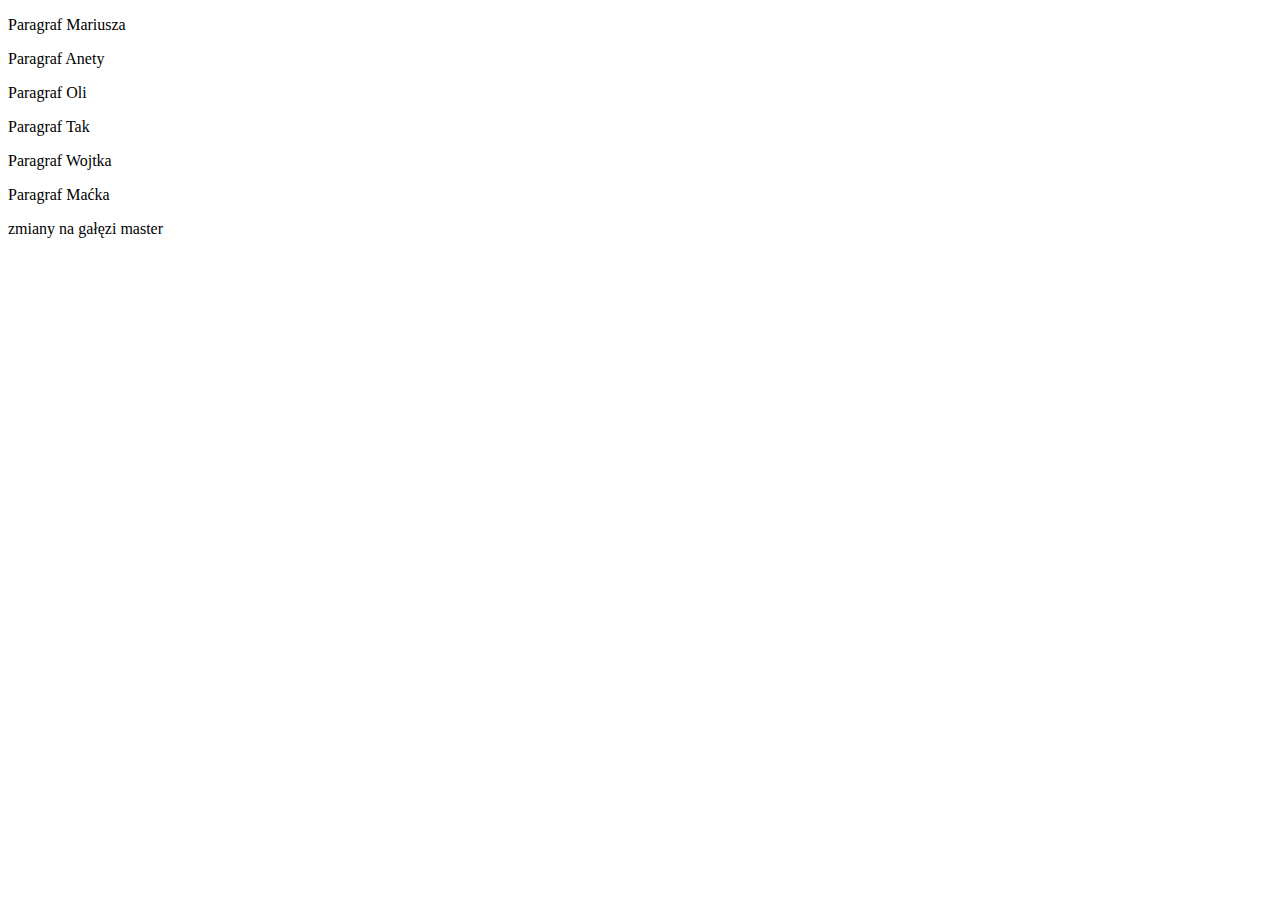
<file: index.html>
<!DOCTYPE html>
<html lang="en">
<head>
    <meta charset="UTF-8">
    <title>Document</title>
</head>
<body>
    <p>Paragraf Mariusza</p>
    <p>Paragraf Anety</p>
    <p>Paragraf Oli</p>
    <p>Paragraf Tak</p>
    <p>Paragraf Wojtka</p>
    <p>Paragraf Maćka</p>

    <p>zmiany na gałęzi master</p>
</body>
</html>
</file>
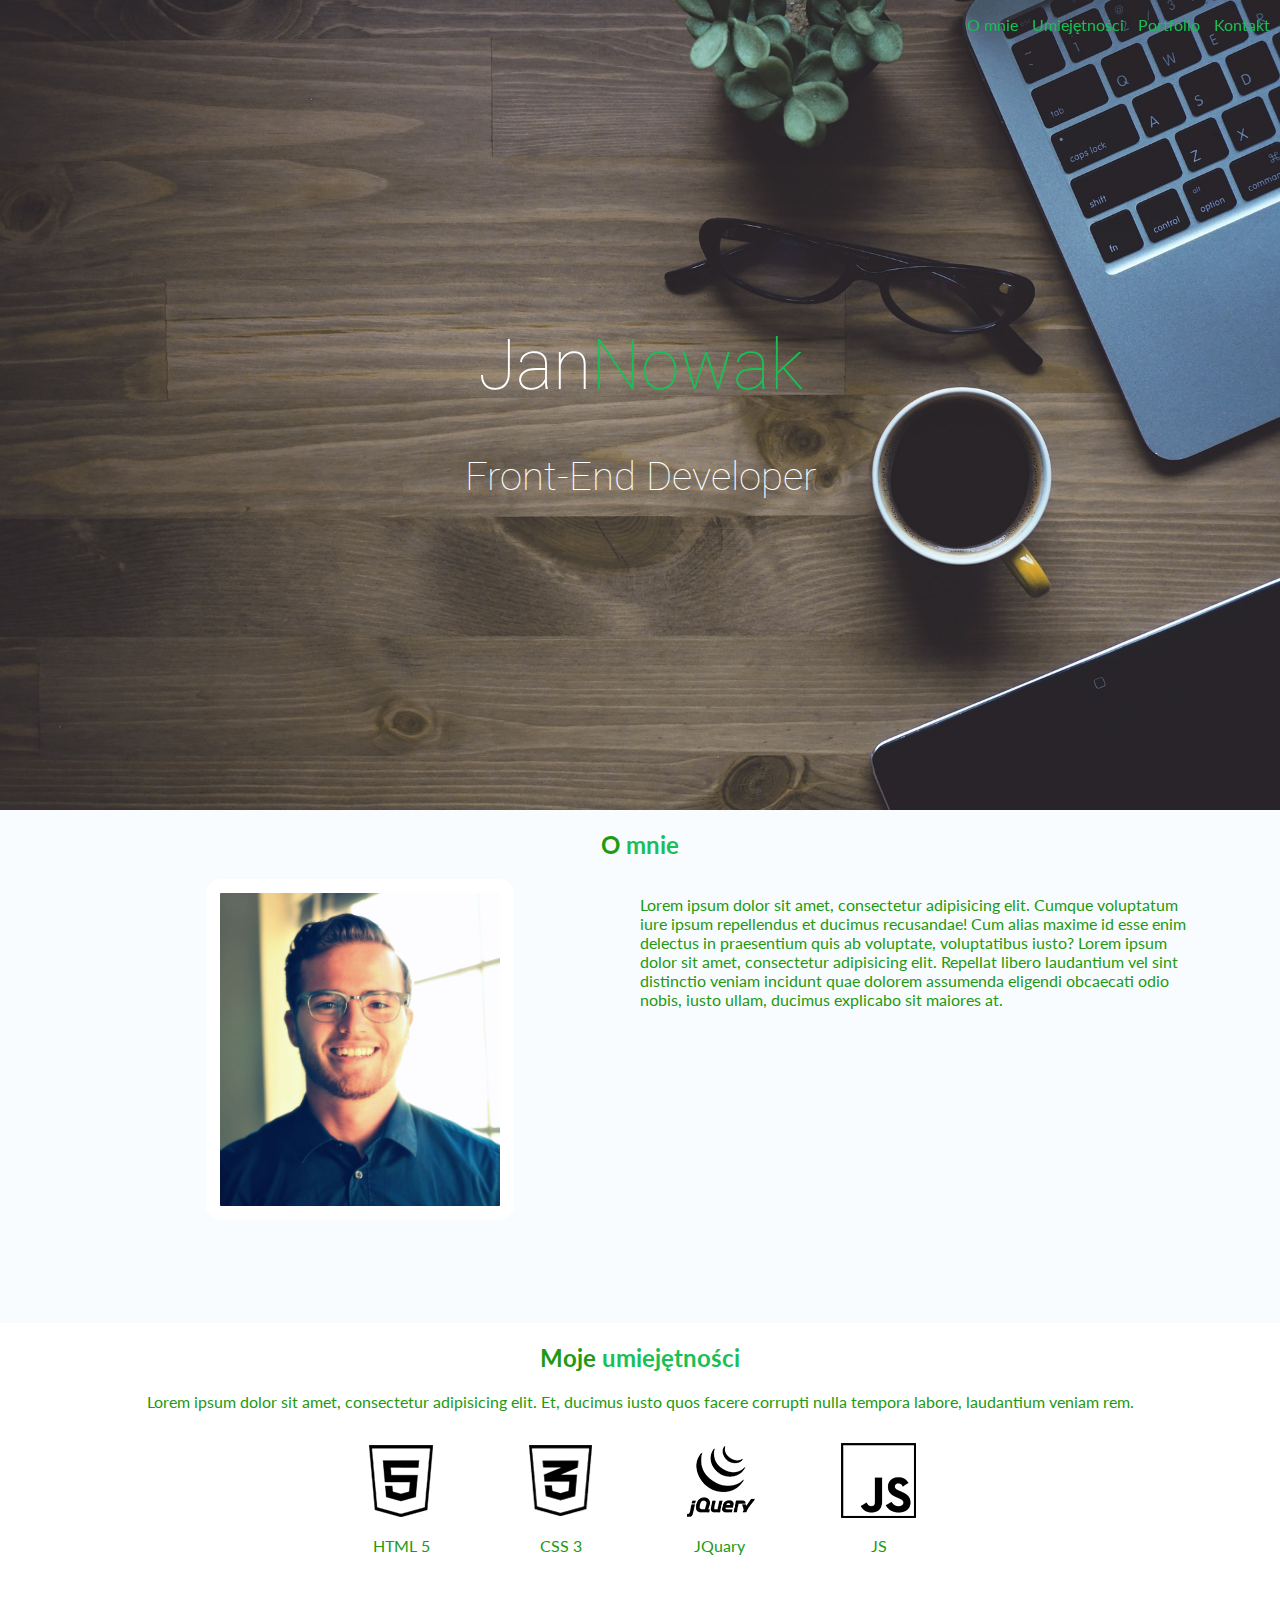
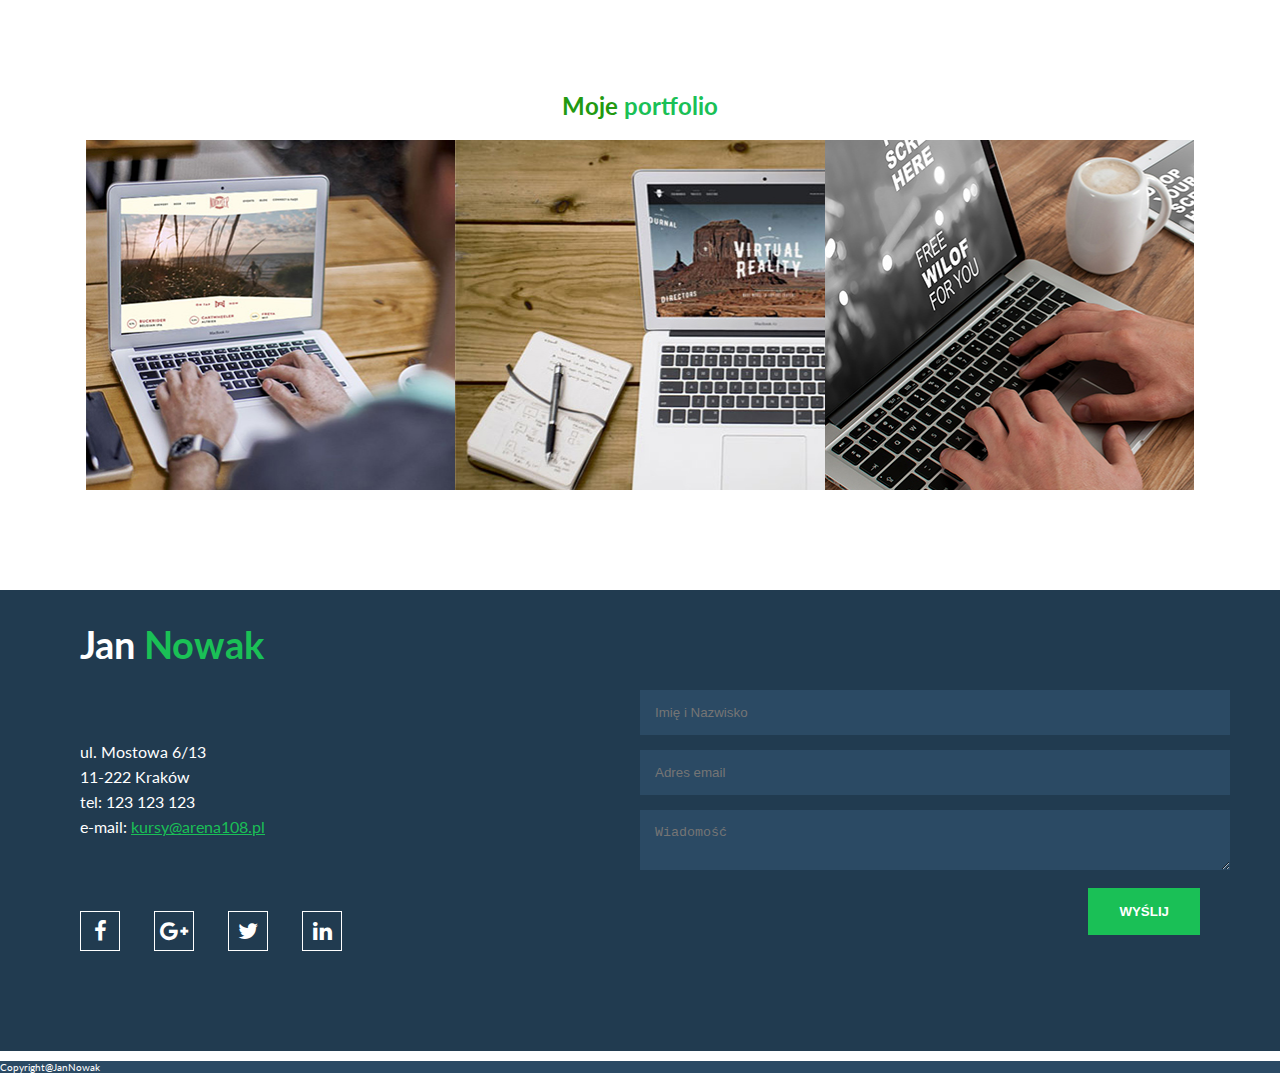
<file: portfolio/index.html>
<!DOCTYPE html>
<html lang="en">

<head>
    <meta charset="UTF-8">
    <title>Portfolio</title>

    <link href="https://fonts.googleapis.com/css?family=Lato:100,400|Roboto:100,400&amp;subset=latin-ext" rel="stylesheet">

    <link rel="stylesheet" href="css_portfolio/style.css">

    <link rel="stylesheet" href="font-awesome-4.7.0/css/font-awesome.css">
    <link rel="stylesheet" href="css_portfolio/responsive.css">
</head>

<body>
    <nav id="menu">
        <label for="drop" class="toggle">Menu</label>
        <input type="checkbox" id="drop" />
        <ul>
            <li class="menu_item"><a href="#about">O mnie</a></li>
            <li class="menu_item"><a href="#abilities">Umiejętności</a></li>
            <li class="menu_item"><a href="#portfolio">Portfolio</a></li>
            <li class="menu_item"><a href="#contact">Kontakt</a></li>
        </ul>
    </nav>
    <header id="main-header">
        <div class="header_inner">
            <h1>Jan<span>Nowak</span></h1>
            <h2>Front-End Developer</h2>
        </div>
    </header>

    <!--about-->
    <section id="about">
        <h2>O <span>mnie</span></h2>
        <figure>
            <img src="img/jan-nowak.jpg" alt="Jan Nowak">
        </figure>
        <div class="about_info">
            <p>Lorem ipsum dolor sit amet, consectetur adipisicing elit. Cumque voluptatum iure ipsum repellendus et ducimus recusandae! Cum alias maxime id esse enim delectus in praesentium quis ab voluptate, voluptatibus iusto? Lorem ipsum dolor sit amet, consectetur adipisicing elit. Repellat libero laudantium vel sint distinctio veniam incidunt quae dolorem assumenda eligendi obcaecati odio nobis, iusto ullam, ducimus explicabo sit maiores at.</p>
        </div>
    </section>

    <!--skills-->

    <section id="skills">
        <h2>Moje <span>umiejętności</span></h2>
        <p>Lorem ipsum dolor sit amet, consectetur adipisicing elit. Et, ducimus iusto quos facere corrupti nulla tempora labore, laudantium veniam rem.</p>
        <div id="skills_icons">
            <figure class="skills-icons-item">
                <img src="icons/html5.png" alt="Ikona HTML">
                <figcaption>HTML 5</figcaption>
            </figure>
            <figure class="skills-icons-item">
                <img src="icons/css3.png" alt="Ikona CSS 3">
                <figcaption>CSS 3</figcaption>
            </figure>
            <figure class="skills-icons-item">
                <img src="icons/jquery.png" alt="Ikona JQuery">
                <figcaption>JQuary</figcaption>
            </figure>
            <figure class="skills-icons-item">
                <img src="icons/js.png" alt="JS">
                <figcaption>JS</figcaption>
            </figure>
        </div>
    </section>

    <!--portfolio-->

    <section id="portfolio">
        <h2>Moje <span>portfolio</span></h2>
        <div class="portfolio-items">
            <div class="portfolio-item" id="portfolio-item-1">
                <div class="item-mask">
                    <div class="item-content">
                        <div class="item-content-inner">
                            <h3>Lorem2</h3>
                            <p class="project-description">Lorem ipsum dolor sit amet, consectetur adipisicing elit. Amet aperiam, accusantium odio ratione, animi deleniti!</p>
                            <h4>Wykorzystane technologie:</h4>
                            <p class="project-technologies">HTML5,CSS3, RWD, JS</p>
                            <i class="fa fa-link fa-2x" aria-hidden="true"></i>
                        </div>
                    </div>
                </div>
            </div>
            <div class="portfolio-item" id="portfolio-item-2">
                <div class="item-mask">
                    <div class="item-content">
                        <div class="item-content-inner">
                            <h3>Lorem2</h3>
                            <p class="project-description">Lorem ipsum dolor sit amet, consectetur adipisicing elit. Amet aperiam, accusantium odio ratione, animi deleniti!</p>
                            <h4>Wykorzystane technologie:</h4>
                            <p class="project-technologies">HTML5,CSS3, RWD, JS</p>
                            <i class="fa fa-link fa-2x" aria-hidden="true"></i>
                        </div>
                    </div>
                </div>
            </div>
            <div class="portfolio-item" id="portfolio-item-3">
                <div class="item-mask">
                    <div class="item-content">
                        <div class="item-content-inner">
                            <h3>Lorem2</h3>
                            <p class="project-description">Lorem ipsum dolor sit amet, consectetur adipisicing elit. Amet aperiam, accusantium odio ratione, animi deleniti!</p>
                            <h4>Wykorzystane technologie:</h4>
                            <p class="project-technologies">HTML5,CSS3, RWD, JS</p>
                            <i class="fa fa-link fa-2x" aria-hidden="true"></i>
                        </div>
                    </div>
                </div>

            </div>
        </div>
    </section>

    <!--contact-->

    <section id="contact">
        <div class="contact-data">
            <h2>Jan <span>Nowak</span></h2>
            <address>
            ul. Mostowa 6/13<br>
            11-222 Kraków<br>
            tel: 123 123 123<br>
            e-mail: <a href="mailto:kursy@arena108.pl">
                kursy@arena108.pl
            </a>
        </address>
            <div class="contact-social-icons">
                <a href="#"><i class="fa fa-facebook"></i></a>
                <a href="#"><i class="fa fa-google-plus"></i></a>
                <a href="#"><i class="fa fa-twitter"></i></a>
                <a href="#"><i class="fa fa-linkedin"></i></a>
            </div>
        </div>
        <div class="contact-form">
            <form action="">
                <input type="text" name="name" placeholder="Imię i Nazwisko">
                <input type="email" name="email" placeholder="Adres email">
                <textarea name="message" placeholder="Wiadomość"></textarea>
                <input type="submit" value="Wyślij">
            </form>
        </div>
    </section>
    <footer id="copyright">
        <p>Copyright@JanNowak</p>
    </footer>
</body>

</html>
</file>
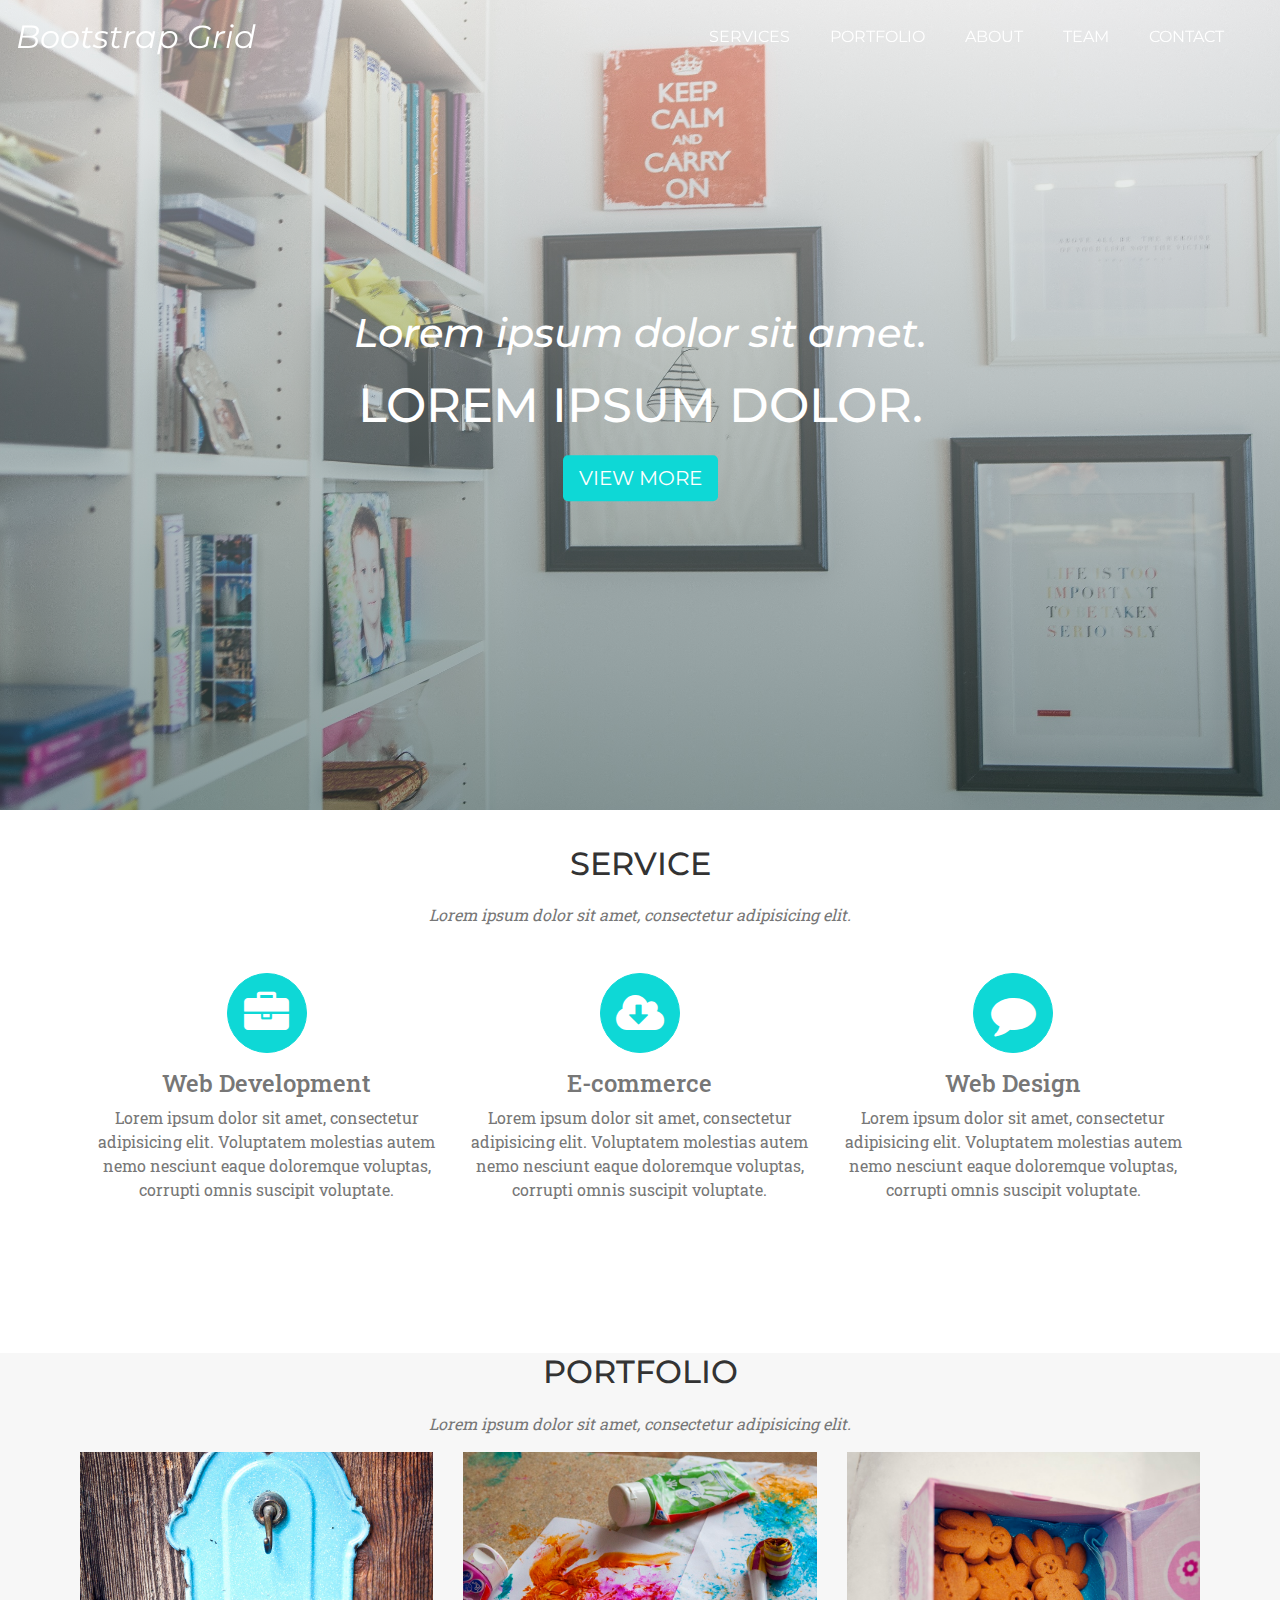
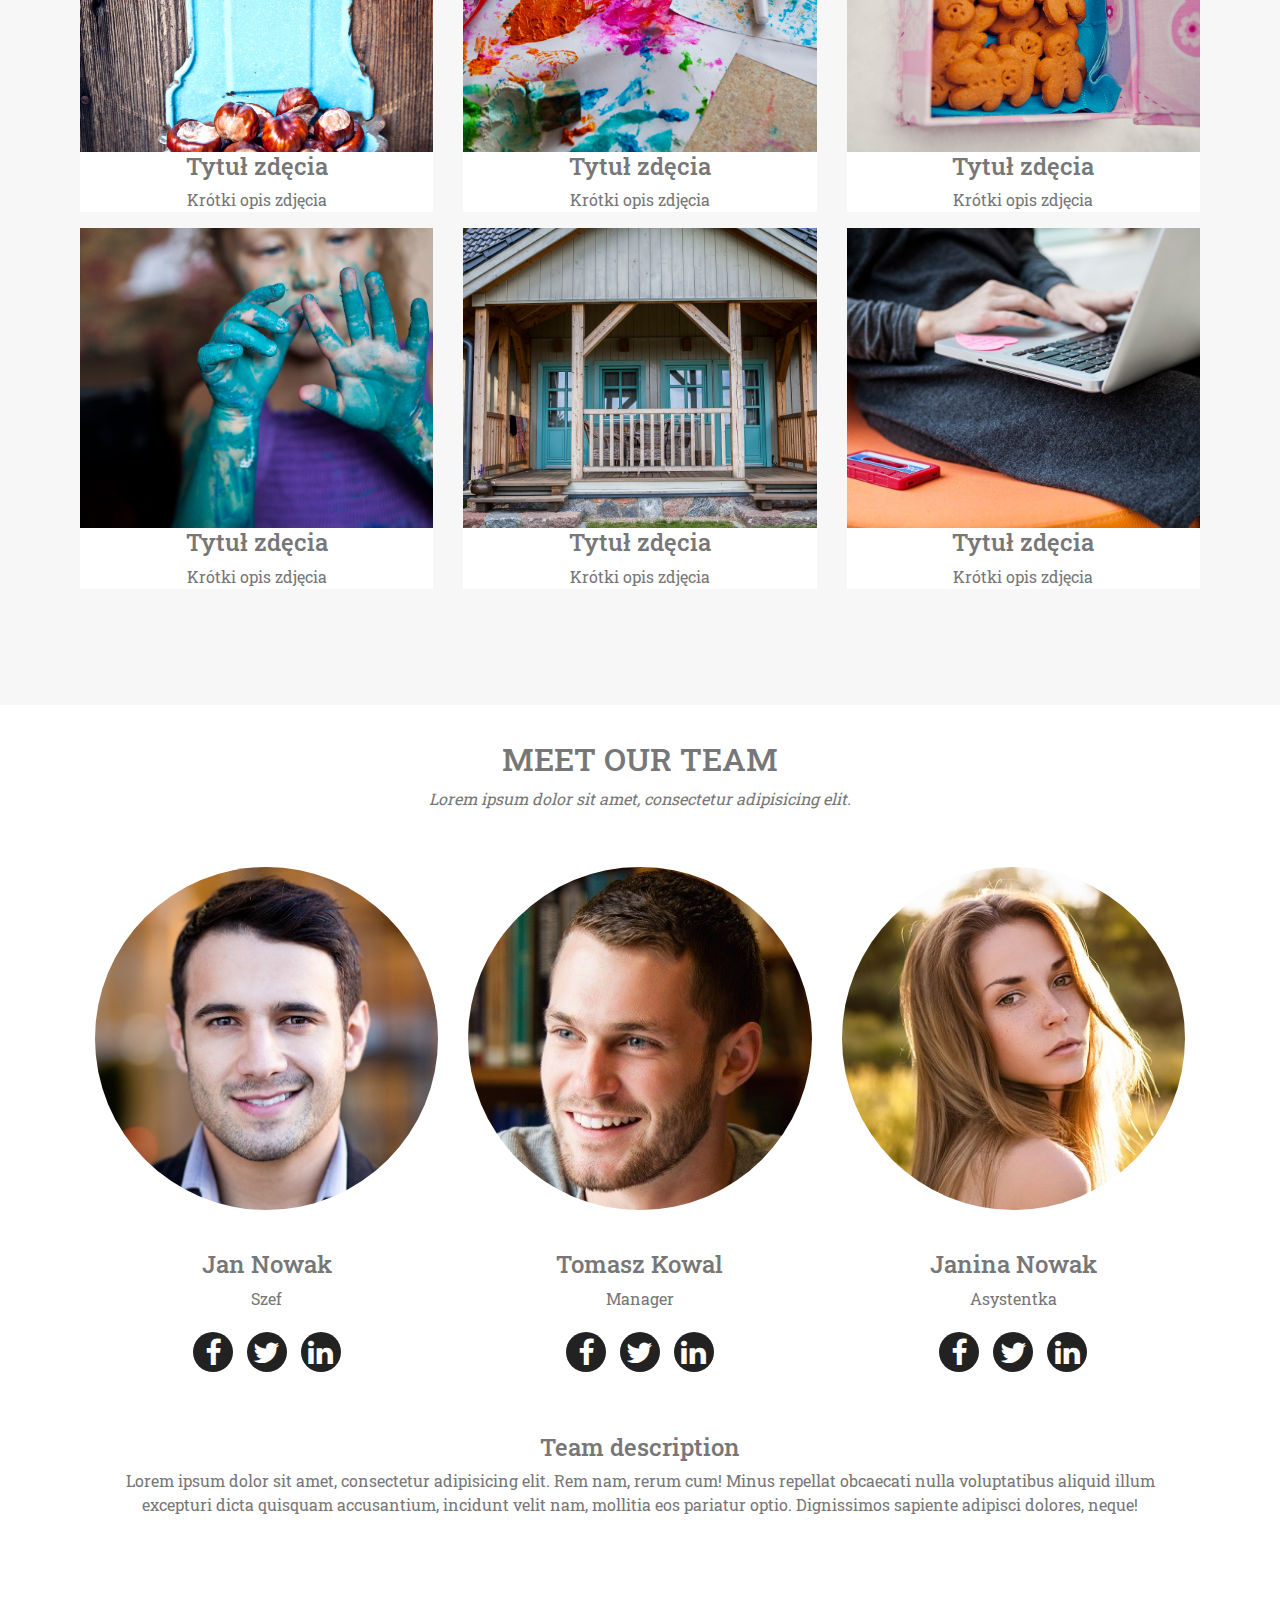
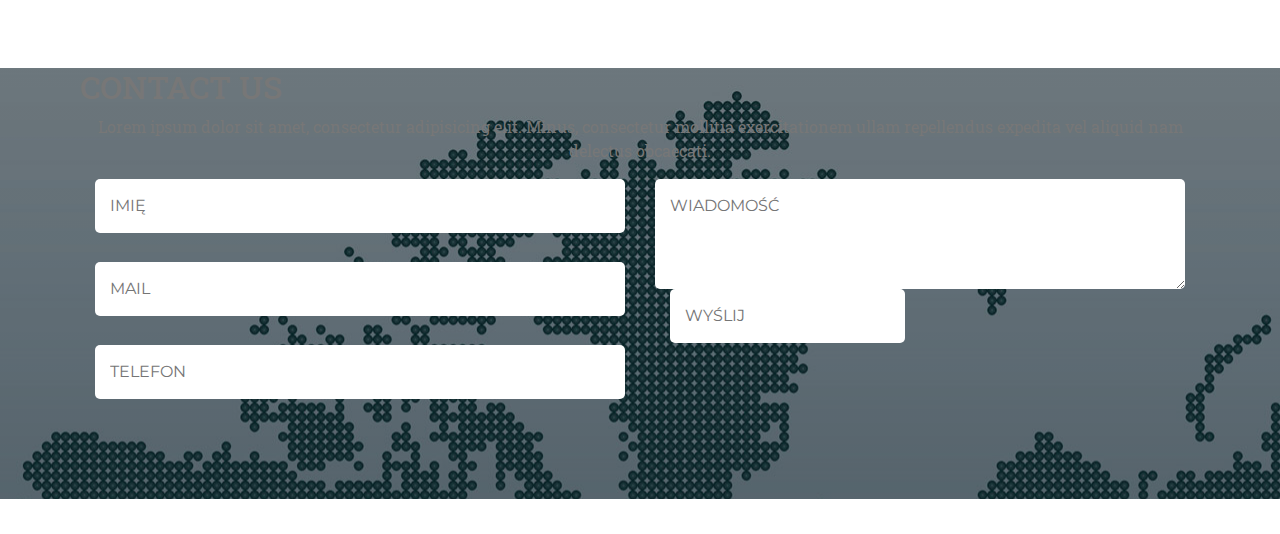
<file: bootstrap/warsztat/index.html>
<!DOCTYPE html>
<html lang="en">

<head>
    <meta charset="UTF-8">
    <meta name="viewport" content="width=device-width, user-scalable=no, initial-scale=1.0, maximum-scale=1.0, minimum-scale=1.0">

    <!-- Fonty -->
    <link href="https://fonts.googleapis.com/css?family=Lato|Montserrat|Roboto+Slab" rel="stylesheet">

    <!-- Bootstrap -->
    <link rel="stylesheet" href="https://maxcdn.bootstrapcdn.com/bootstrap/4.0.0-beta.2/css/bootstrap.min.css">

    <!-- Custom CSS -->
    <link rel='stylesheet' href="css/warsztat.css">

    <!-- Font-awesome -->
    <link rel="stylesheet" href="font-awesome-4.7.0/css/font-awesome.css">

    <title>Warsztat Bootstrap</title>
</head>

<body>
    <!-- NAV -->
    
    <nav id="main-menu" class="navbar navbar-expand-lg navbar-light fixed-top">
        <a href="#" class="navbar-brand"><i>Bootstrap Grid</i></a>
        <button class="navbar-toggler" type="button" data-toggle="collapse" data-target="#navbarSupportedContent" aria-controls="navbarSupportedContent" aria-expanded="false" aria-label="Toggle navigation">
        <span class="navbar-toggler-icon"></span>
        </button>
        <div id="navbarSupportedContent" class="collapse navbar-collapse">
            <ul class="navbar-nav mr-auto justify-content-end w-100">
                <li class="menu-item"><a href="">SERVICES</a></li>
                <li class="menu-item"><a href="">PORTFOLIO</a></li>
                <li class="menu-item"><a href="">ABOUT</a></li>
                <li class="menu-item"><a href="">TEAM</a></li>
                <li class="menu-item"><a href="">CONTACT</a></li>
            </ul>
        </div>
    </nav>
    <!-- NAV END -->

    <!-- HEADER -->
    <header id="main-header">
        <div class="header-inner">
            <h1><i>Lorem ipsum dolor sit amet.</i></h1>
            <h2 class="text-uppercase">Lorem ipsum dolor.</h2>
            <button type="button" class="btn btn-primary btn-lg"><a href=""></a>VIEW MORE</button>
        </div>
    </header>
    <!-- HEADER END-->

    <!-- Service -->
    <section id="service">
        <div class="container-fluid">
            <div class="row"></div>
            <div class="col-12">
                <h2 class="text-uppercase text-center">service</h2>
                <p class="text-center"><i>Lorem ipsum dolor sit amet, consectetur adipisicing elit.</i></p>
            </div>
            <div class="row text-center">
                <div class="col-md-4">
                    <figure class="rounded-circle"><i class="fa fa-briefcase fa-2x" aria-hidden="true"></i></figure>
                    <h4>Web Development</h4>
                    <p class="text-center">Lorem ipsum dolor sit amet, consectetur adipisicing elit. Voluptatem molestias autem nemo nesciunt eaque doloremque voluptas, corrupti omnis suscipit voluptate.</p>
                </div>
                <div class="col-md-4">
                    <figure class="rounded-circle"><i class="fa fa-cloud-download fa-2x" aria-hidden="true"></i></figure>
                    <h4>E-commerce</h4>
                    <p class="text-center">Lorem ipsum dolor sit amet, consectetur adipisicing elit. Voluptatem molestias autem nemo nesciunt eaque doloremque voluptas, corrupti omnis suscipit voluptate.</p>
                </div>
                <div class="col-md-4">
                    <figure class="rounded-circle"><i class="fa fa-comment fa-2x" aria-hidden="true"></i></figure>
                    <h4>Web Design</h4>
                    <p class="text-center">Lorem ipsum dolor sit amet, consectetur adipisicing elit. Voluptatem molestias autem nemo nesciunt eaque doloremque voluptas, corrupti omnis suscipit voluptate.</p>
                </div>
            </div>
        </div>
    </section>

    <!-- Portfolio -->
    <section id="portfolio">
        <div class="container-fluid">
            <div class="row"></div>
            <h2 class="text-uppercase text-center">portfolio</h2>
            <p class="text-center"><i>Lorem ipsum dolor sit amet, consectetur adipisicing elit.</i></p>
        </div>
        <div class="row text-center">
            <div class="col-sm-6 col-lg-4">
                <figure class="portfolio-item">
                    <div class="portfolio-image">
                        <div class="portfolio-image-background" id="portfolio-image-background-1">
                            <div class="portfolio-image-mask">
                                <i class="fa fa-plus"></i>
                            </div>
                        </div>
                    </div>
                    <figcaption>
                        <h4>Tytuł zdęcia</h4>
                        <p>Krótki opis zdjęcia</p>
                    </figcaption>
                </figure>
            </div>
            <div class="col-sm-6 col-lg-4">
                <figure class="portfolio-item">
                    <div class="portfolio-image">
                        <div class="portfolio-image-background" id="portfolio-image-background-2">
                            <div class="portfolio-image-mask">
                                <i class="fa fa-plus"></i>
                            </div>
                        </div>
                    </div>
                    <figcaption>
                        <h4>Tytuł zdęcia</h4>
                        <p>Krótki opis zdjęcia</p>
                    </figcaption>
                </figure>
            </div>
            <div class="col-sm-6 col-lg-4">
                <figure class="portfolio-item">
                    <div class="portfolio-image">
                        <div class="portfolio-image-background" id="portfolio-image-background-3">
                            <div class="portfolio-image-mask">
                                <i class="fa fa-plus"></i>
                            </div>
                        </div>
                    </div>
                    <figcaption>
                        <h4>Tytuł zdęcia</h4>
                        <p>Krótki opis zdjęcia</p>
                    </figcaption>
                </figure>
            </div>
            <div class="col-sm-6 col-lg-4">
                <figure class="portfolio-item">
                    <div class="portfolio-image">
                        <div class="portfolio-image-background" id="portfolio-image-background-4">
                            <div class="portfolio-image-mask">
                                <i class="fa fa-plus"></i>
                            </div>
                        </div>
                    </div>
                    <figcaption>
                        <h4>Tytuł zdęcia</h4>
                        <p>Krótki opis zdjęcia</p>
                    </figcaption>
                </figure>
            </div>
            <div class="col-sm-6 col-lg-4">
                <figure class="portfolio-item">
                    <div class="portfolio-image">
                        <div class="portfolio-image-background" id="portfolio-image-background-5">
                            <div class="portfolio-image-mask">
                                <i class="fa fa-plus"></i>
                            </div>
                        </div>
                    </div>
                    <figcaption>
                        <h4>Tytuł zdęcia</h4>
                        <p>Krótki opis zdjęcia</p>
                    </figcaption>
                </figure>
            </div>
            <div class="col-sm-6 col-lg-4">
                <figure class="portfolio-item">
                    <div class="portfolio-image">
                        <div class="portfolio-image-background" id="portfolio-image-background-6">
                            <div class="portfolio-image-mask">
                                <i class="fa fa-plus"></i>
                            </div>
                        </div>
                    </div>
                    <figcaption>
                        <h4>Tytuł zdęcia</h4>
                        <p>Krótki opis zdjęcia</p>
                    </figcaption>
                </figure>
            </div>
        </div>
    </section>
    <!-- Portfolio end -->

    <!-- TEAM -->
    <section id="team">
        <div class="container-fluid">
            <div class="row"></div>
            <h2 class="text-uppercase text-center">Meet our team</h2>
            <p class="text-center"><i>Lorem ipsum dolor sit amet, consectetur adipisicing elit.</i></p>
            <div class="row">
                <div class="col-4">
                    <figure class="img-circle text-center">
                        <img src="img/team/man-1.jpg" alt="Jan Nowak">
                        <h4>Jan Nowak</h4>
                        <p>Szef</p>
                        <div class="team-social-icons">
                            <a href="" class="social-links"><i class="fa fa-facebook" aria-hidden="true"></i></a>
                            <a href="" class="social-links"><i class="fa fa-twitter" aria-hidden="true"></i></a>
                            <a href="" class="social-links"><i class="fa fa-linkedin" aria-hidden="true"></i></a>
                        </div>
                    </figure>
                </div>
                <div class="col-4">
                    <figure class="img-circle text-center">
                        <img src="img/team/man-2.jpg" alt="Tomasz Kowal">
                        <h4>Tomasz Kowal</h4>
                        <p>Manager</p>
                        <div class="team-social-icons">
                            <a href="" class="social-links"><i class="fa fa-facebook" aria-hidden="true"></i></a>
                            <a href="" class="social-links"><i class="fa fa-twitter" aria-hidden="true"></i></a>
                            <a href="" class="social-links"><i class="fa fa-linkedin" aria-hidden="true"></i></a>
                        </div>
                    </figure>
                </div>
                <div class="col-4">
                    <figure class="img-circle text-center">
                        <img src="img/team/woman-1.jpg" alt="Janina Nowak">
                        <h4>Janina Nowak</h4>
                        <p>Asystentka</p>
                        <div class="team-social-icons">
                            <a href="" class="social-links"><i class="fa fa-facebook" aria-hidden="true"></i></a>
                            <a href="" class="social-links"><i class="fa fa-twitter" aria-hidden="true"></i></a>
                            <a href="" class="social-links"><i class="fa fa-linkedin" aria-hidden="true"></i></a>
                        </div>
                    </figure>
                </div>
            </div>
            <div class="row"></div>
            <h4 class="team-description text-center">Team description</h4>
            <p class="text-center">Lorem ipsum dolor sit amet, consectetur adipisicing elit. Rem nam, rerum cum! Minus repellat obcaecati nulla voluptatibus aliquid illum excepturi dicta quisquam accusantium, incidunt velit nam, mollitia eos pariatur optio. Dignissimos sapiente adipisci dolores, neque!</p>
        </div>
    </section>
    <!-- Team end -->
    
    <!-- Contact -->
    <section id="contact">
        <div class="container text-center">
            <div class="row">
                <h2 class="text-uppercase">Contact us</h2>
                <p>Lorem ipsum dolor sit amet, consectetur adipisicing elit. Minus, consectetur mollitia exercitationem ullam repellendus expedita vel aliquid nam delectus obcaecati.</p>
            </div>
            <form class="row contact-form" action="">
               <div class="col-md-6 contact-form-column">
                   <input type="text" placeholder="Imię">
                   <input type="email" placeholder="Mail">
                   <input type="tel" placeholder="Telefon">
               </div>
                <div class="col-md-6 contact-form-column">
                    <textarea placeholder="Wiadomość"></textarea>
                    <div class="col-md-6 contact-form-column">
                   <input type="submite" placeholder="Wyślij">
                    </div>
                </div>
            </form>
        </div>
    </section>
    <!-- Contact end -->

    <!-- jQuery -->
    <script src="https://code.jquery.com/jquery-3.2.1.slim.min.js"></script>

    <!-- Popper.js -->
    <script src="https://cdnjs.cloudflare.com/ajax/libs/popper.js/1.12.6/umd/popper.min.js"></script>

    <!-- Bootstrap JS -->
    <script src="https://maxcdn.bootstrapcdn.com/bootstrap/4.0.0-beta.2/js/bootstrap.min.js"></script>
    <script src="js/warsztat.js"></script>
</body>

</html>
</file>
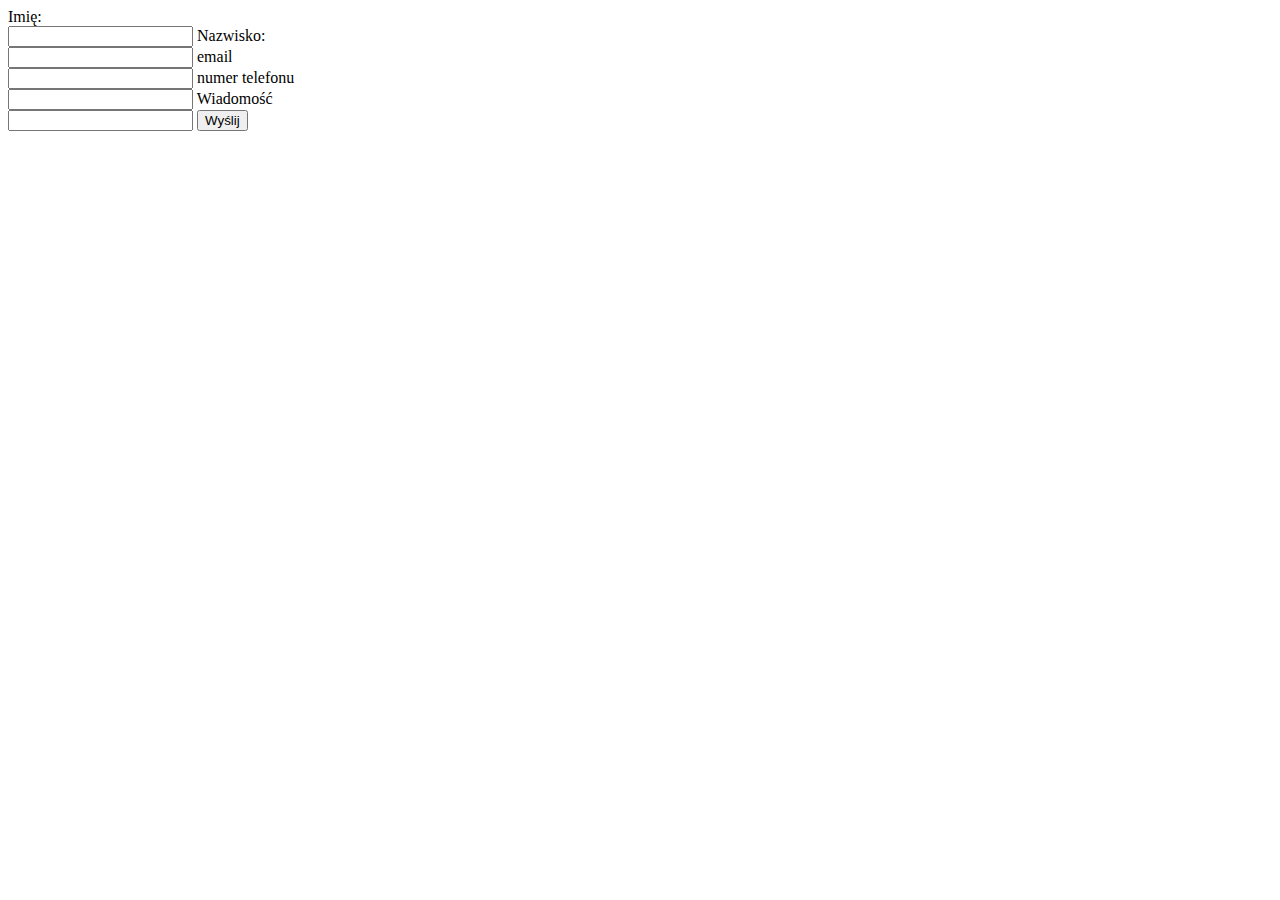
<file: zadania-domowe/formularz-html/index.html>
<!DOCTYPE html>
<html lang="en">
<head>
    <meta charset="UTF-8">
    <title>Document</title>
</head>
<body>
 <form action="https://formspree.io/anetapierowicz@gmail.com"
      method="POST">
    <label for="imie">Imię:</label><br />
    <input type="text" name="imie" id="imie">
    <label for="nazwisko">Nazwisko:</label><br />
    <input type="text" name="nazwisko" id="nazwisko">
    <label for="email">email</label><br />
    <input type="text" name="email" id="email">
    <label for="numertelefonu">numer telefonu</label><br />
    <input type="number" name="numertelefou" id="numertelefonu">
    <label for="wiadomosc">Wiadomość</label><br />
    <input type="textarea" name="wiadomosc" id="wiadomosc">
    <input type="submit" value="Wyślij">
</form>   
</body>
</html>
</file>
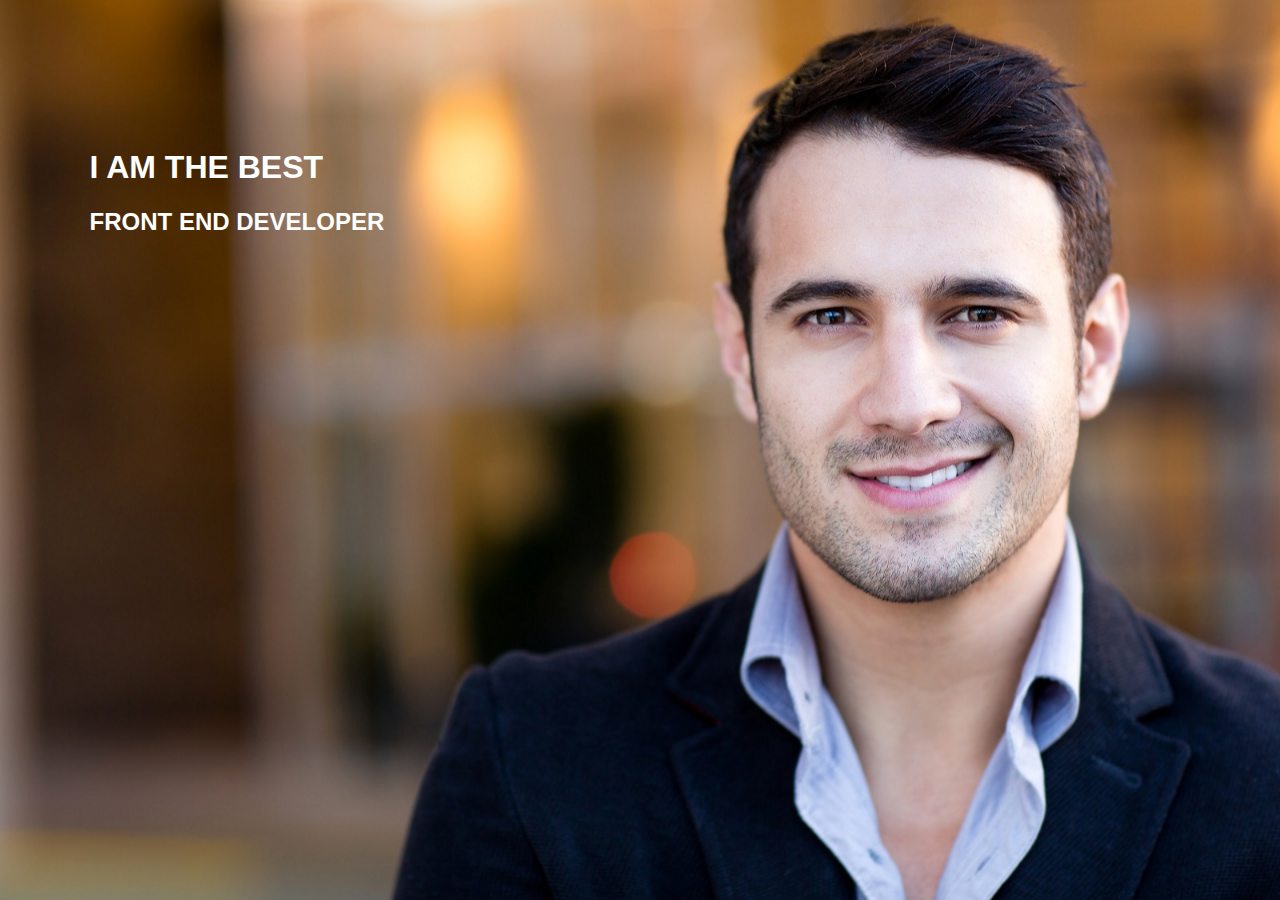
<file: zadania-domowe/zadanie-2-rwd/index.html>
<!DOCTYPE html>
<html lang="en">

<head>
    <meta charset="UTF-8">
    <title>2-rwd</title>

    <meta name="viewport" content="width=devicewidth, user-scalable=no, initial-scale=1.0, maximum-scale=1.0, minimum-scale=1.0">
    <link rel="stylesheet" href="css/style.css">
    <link rel="stylesheet" href="css/responsive.css">
</head>

<body>
    <header id="main-header">
        <div class="header-inner">
            <h1>I AM THE BEST</h1>
            <h2>FRONT END DEVELOPER</h2>
        </div>
    </header>
</body>

</html>
</file>
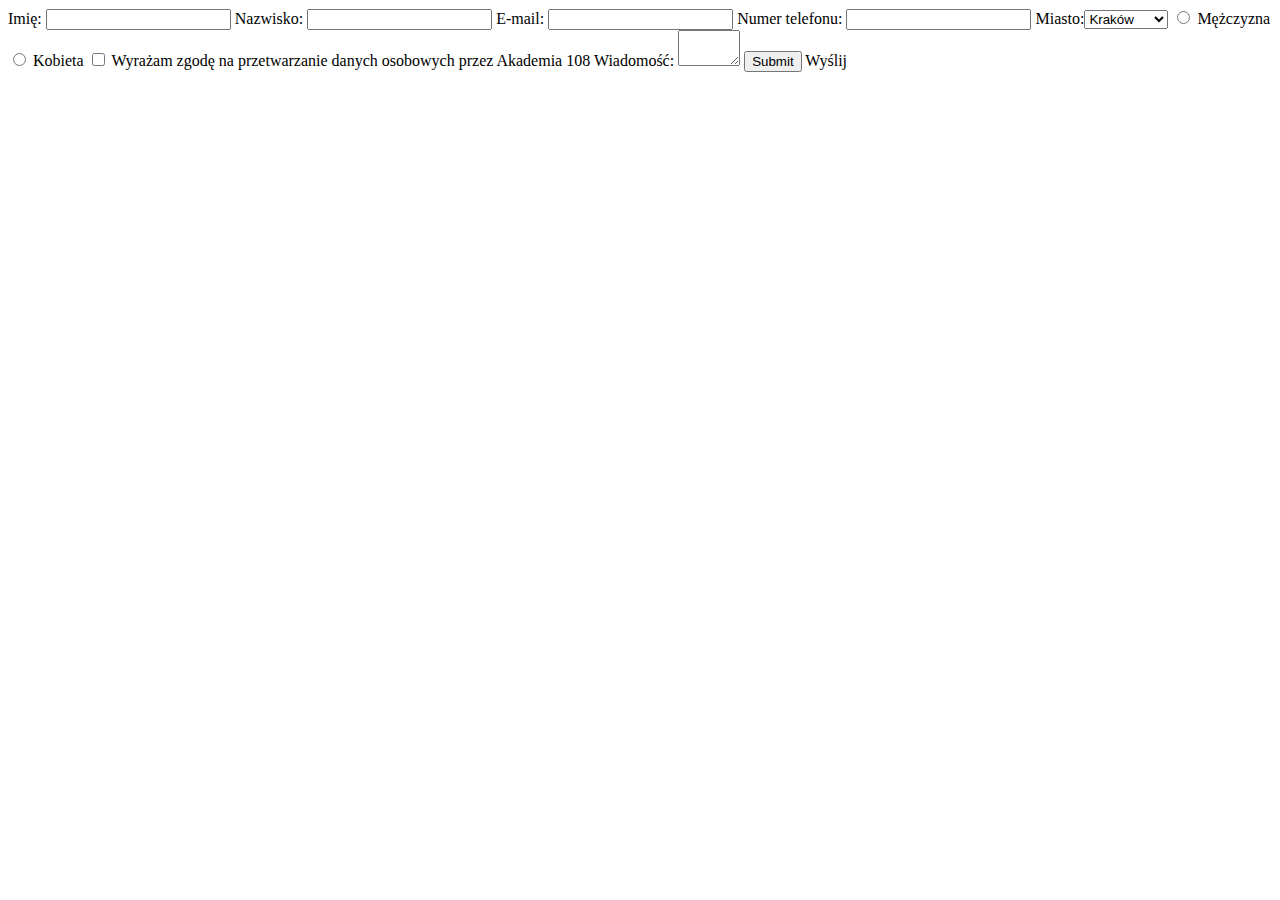
<file: zadania-domowe/zadanie-2/index.html>
<!DOCTYPE html>
<html lang="en">

<head>
    <meta charset="UTF-8">
    <title>formularz</title>
</head>

<body>
    <form action="https://formspree.io/anetapierowicz@gmail.com" method="post">
        <label for="imie">Imię:</label>
        <input type="text" name="imie" id="imie">

        <label for="nazwisko">Nazwisko:</label>
        <input type="text" name="nazwisko" id="nazwisko">

        <label for="email">E-mail:</label>
        <input type="text" name="email" id="email">

        <label for="numer">Numer telefonu:</label>
        <input type="text" id="numer">

        <label for="miasto">Miasto:</label><select id="miasto">
            <option value="Krakow">Kraków</option>
            <option value="Warszawa">Warszawa</option>
            <option value="Gdansk">Gdańsk</option>
        </select>

        <input type="radio" name="gender" value="male" id="male">
        <label for="male">Mężczyzna</label>

        <input type="radio" name="gender" value="female" id="female">
        <label for="female">Kobieta</label>

        <input type="checkbox" name="agreement" id="agreement">
        <label for="agreement">Wyrażam zgodę na przetwarzanie danych osobowych przez Akademia 108</label>

        <label for="message">Wiadomość:</label>
        <textarea name="wiadomosc" id="message" cols="5" rows="2"></textarea>

        <input type="submit" id="submit">
        <label for="submit">Wyślij</label>
    </form>
</body>

</html>
</file>
<file: portfolio/css_portfolio/style.css>
body {
    margin: 0;
    font-family: 'Lato', sans-serif;
    background-color: #fff;
    color: #291f;
}

section {
    padding: 0 80px 100px;
}

/*nawigcja*/

#menu {
    position: fixed;
    width: 100%;
    line-height: 50px;
    margin: 0;
    z-index: 2;
}

#menu .toggle, [id=drop] {
    display: none;
}

#menu ul {
    margin: 0;
    text-align: right;
    list-style-type: none;
}

#menu ul .menu_item {
    display: inline-block;
    margin-right: 10px;
    line-height: 50px;
}

#menu ul .menu_item a {
    text-decoration: none;
    list-style-type: none;
    color: #1ac056;
}

/*header*/

#main-header {
    height: 90vh;
    background: url('../img/header-background.jpg') no-repeat;
    background-size: cover;
    background-position: center;
    position: relative;
}

#main-header .header_inner {
    position: absolute;
    top: 50%;
    transform: translateY(-50%);
    width: 100%;
    text-align: center;
    color: #FFFFFF;
    font-family: 'Roboto', sans-serif;
}

#main-header .header_inner h1 {
    font-size: 70px;
}

#main-header .header_inner h2 {
    font-size: 40px;
}

#main-header .header_inner h1,
#main-header .header_inner h2 {
    font-weight: 100;
}

#main-header .header_inner h1 span {
    color: #1ac056;
}

/*about*/

#about {
    text-align: center;
    background-color: #f9fcfe;
    overflow: hidden;
}

#about > h2 span {
    color: #1ac056;
}

#about figure,
#about .about_info {
    width: 50%;
    float: left;
    display: inline-block;
    margin: 0;
}

#about figure img {
    width: 50%;
    border: 14px #fff solid;
    border-radius: 15px;
    max-width: 100%;
}

#about > div p {
    text-align: left;
}

/*Skills*/

#skills {
    background-color: #fff;
}

#skills > h2 {
    text-align: center;
}

#skills > h2 span {
    color: #1ac056;
}

#skills p {
    text-align: center;
}

#skills #skills_icons #figcaption {
    text-align: center;
}

#skills #skills_icons {
    text-align: center;
}

#skills #skills_icons figure {
    display: inline-block;
}

#skills #skills_icons figure img {
    margin-bottom: 15px;
}

/*portfolio*/

#portfolio h2 {
    text-align: center;
}

#portfolio h2 span {
    color: #1ac056;
}

#portfolio .portfolio-items .portfolio-item#portfolio-item-1 {
    background: url('../img/portfolio1.jpg') no-repeat;
}

#portfolio .portfolio-items .portfolio-item#portfolio-item-2 {
    background: url('../img/portfolio2.jpg') no-repeat;
}

#portfolio .portfolio-items .portfolio-item#portfolio-item-3 {
    background: url('../img/portfolio4.jpg') no-repeat;
}

#portfolio .portfolio-items {
    text-align: center;
    font-size: 0;
}

#portfolio .portfolio-items .portfolio-item {
    height: 350px;
    background-position: center;
    background-size: cover;
    display: inline-block;
    width: 33%;
    position: relative;
}

#portfolio .portfolio-items .portfolio-item .item-mask {
    background-color: rgba(42, 61, 79, 0.8);
    width: 100%;
    height: 100%;
    opacity: 0;
    transition: all 0.3s ease-in-out;
    position: absolute;
    font-size: initial;
}

#portfolio .portfolio-items .portfolio-item .item-mask:hover {
    opacity: 1;
}

#portfolio .portfolio-items .portfolio-item .item-mask .item-content {
    border: 1px solid #fff;
    margin: 10px;
    height: 330px;
    position: relative;
}

#portfolio .portfolio-items .portfolio-item .item-mask .item-content .item-content-inner {
    color: #fff;
    position: absolute;
    top: 50%;
    transform: translateY(-50%);
    right: 0;
    left: 0;
    padding: 5px;
}

#portfolio .portfolio-items .portfolio-item .item-mask .item-content .item-content-inner a {
    color: #fff;
}

#portfolio .portfolio-items .portfolio-item .item-mask .item-content .item-content-inner a:hover {
    color: #1ac056;
}

/*contact*/

#contact {
    background-color: #213b50;
    color: #fff;
    overflow: hidden;
}

#contact .contact-data h2 span {
    color: #1ac056;
}

#contact .contact-data {
    width: 50%;
    float: left;
}

#contact .contact-data h2 {
    text-align: left;
    font-size: 38px;
}

#contact .contact-data address {
    font-style: normal;
    margin: 72px 0;
    line-height: 25px;
}

#contact .contact-data address a {
    color: #1ac056;
}

#contact .contact-data .contact-social-icons a {
    display: inline-block;
    color: #fff;
    height: 38px;
    width: 38px;
    text-align: center;
    line-height: 38px;
    border: 1px solid #fff;
    margin-right: 30px;
    font-size: 22px;
}

#contact .contact-data .contact-social-icons a:hover {
    color: #213b50;
    border: 1px solid #213b50;
    background-color: #fff;
}

#contact .contact-form {
    width: 50%;
    float: left;
    margin-top: 100px;
}

#contact .contact-form form input,
#contact .contact-form form textarea {
    width: 100%;
    padding: 15px;
    margin-bottom: 15px;
    background-color: #2b4a64;
    border: #2b4a64 0px;
    color: #fff;
}

#contact .contact-form form input:focus,
#contact .contact-form form textarea:focus {
    background-color: #426684;
}

#contact .contact-form form input[type='submit'] {
    background-color: #1ac056;
    color: #fff;
    width: auto;
    text-transform: uppercase;
    font-weight: 600;
    padding: 15px 30px;
    float: right;
    border: 1px #1ac056 solid;
}

#contact .contact-form form input[type='submit']:hover {
    background-color: #fff;
    color: #1ac056;
}

/*footer*/

#copyright {
    background-color: #2b4a64;
    border: #2b4a64 0px;
    height: 100%;
    margin: 0;
}

#copyright p {
    color: #fff;
    text-align: left;
    font-size: 10px;
}
</file>
<file: portfolio/css_portfolio/responsive.css>
@media all and (max-width: 1200px) { 
    
}

@media all and (max-width: 992px) {
    #menu .toggle {
        display: block;
        background-color: #fff;
        padding: 0 20px;
        color: #1ac056;
        font-size: 20px;
        line-height: 60px;
        text-decoration: none;
        border: none;
        text-align: right;
    }
    
    #menu ul {
        display: none;
    }
    
    #menu #drop:checked + ul {
        display: block;
    }
    
    #menu > ul > li {
        display: block;
        width: 100%;
        padding: 20px;
        text-align: right;
    }
}

@media all and (max-width: 768px) {
    section {
        padding: 0 40px 50px;
}

@media all and (max-width: 576px) {
    section {
        padding: 0 10px 30px;
    }
}
</file>
<file: bootstrap/warsztat/css/warsztat.css>
* {
    box-sizing: border-box;
}

body {
    margin: 0;
    font-family: 'Roboto Slab', serif;
    color: #777;
}

section {
    padding: 0 80px 100px;
}

img {
    width: 100%;
    border-radius: 50%;
    margin-bottom: 40px;
    margin-top: 40px;
}

.social-links {
    height: 40px;
    width: 40px;
    line-height: 40px;
    background-color: #222;
    border: 1px colid #222;
    border-radius: 50%;
    font-size: 1.8em;
    color:#fff;
    transition: all .3s;
    margin: 5px;
    display: inline-block;
    
}

.social-links:hover {
    background-color: #0ed8d6;
    color: #fff;
}

#main-menu a.navbar-brand {
    color: #fff;
    font-family: 'Montserrat', sans-serif;
    font-size: 2em;
}

#main-menu .menu-item {
    padding-right: 2.5rem;
    line-height: 50px;
    font-family: 'Montserrat', sans-serif;
}

#main-menu .menu-item a {
    color: #fff;
}

#main-menu .menu-item a:hover {
    text-decoration: none;
    color: #0ed8d6;
}

#main-menu.scroll {
    background-color: rgba(14, 216, 214, 0.75);
}

#main-menu.scroll .menu-item a:hover {
    color: #777;
}

#main-header {
    top: 0;
    height: 90vh;
    background-image: linear-gradient(rgba(255, 255, 255, 0.5), rgba(47, 79, 79, 0.5)), url('../img/header/pictures_on_the_wall.jpg');
    background-repeat: no-repeat;
    background-size: cover;
    background-position: center;
    position: relative;
}

#main-header .header-inner {
    position: absolute;
    top: 50%;
    transform: translateY(-50%);
    width: 100%;
    text-align: center;
    color: #FFFFFF;
}

#main-header .header-inner button {
    background-color: #0ed8d6;
    border: 2px;
    border-radius: 5px;
    font-family: 'Montserrat', sans-serif;
    color: #fff;
}

#main-header .header-inner button:hover {
    background-color: #fff;
    color: #0ed8d6;
}

#main-header .header-inner h1 {
    font-family: 'Montserrat', sans-serif;
    margin-bottom: 20px;

}

#main-header .header-inner h2 {
    font-family: 'Montserrat', sans-serif;
    font-size: 3em;
    margin-top: 20px;
    margin-bottom: 20px;
}

/*Service*/

section {
    margin-top: 35px;
    margin-bottom: 35px;
}

#service h2 {
    margin-bottom: 20px;
    font-family: 'Montserrat', sans-serif;
    color: #333333;
}

#service .fa {
    width: 80px;
    height: 80px;
    font-size: 2.8em;
    line-height: 80px;
    border: 1px solid #0ed8d6;
    border-radius: 50%;
    color: #fff;
    background-color: #0ed8d6;
    text-align: center;
    margin-top: 30px;
    transition: all 0.5s;
}

#service .fa:hover {
    color: #0ed8d6;
    background-color: #fff;
    transform: rotate(360deg);
}

/* Portfolio */

#portfolio {
    background-color: #f7f7f7;
}

#portfolio .portfolio-item {
    background-color: #fff;
}

#portfolio .portfolio-image {
    overflow: hidden;
}

#portfolio .portfolio-image .portfolio-image-background {
    height: 300px;
    background-size: cover;
    background-position: center;
    position: relative;
    transition: all .3s;
}

#portfolio .portfolio-image .portfolio-image-mask {
    background-color: rgba(14, 216, 214, 0.85);
    position: absolute;
    width: 100%;
    height: 100%;
    opacity: 0;
    cursor: pointer;
    transition: all .3s;
    color: #fff;
    font-size: 2em;
    display: flex;
    justify-content: center;
    align-items: center;
}

#portfolio .portfolio-image .portfolio-image-background:hover {
   transform: scale(1.5);
}

#portfolio .portfolio-image .portfolio-image-background:hover .portfolio-image-mask {
    opacity: 1;
}

#portfolio-image-background-1 {
    background-image: url(../img/portfolio/chestnut_on_bracket.jpg);
}

#portfolio-image-background-2 {
    background-image: url(../img/portfolio/chaotic_paint.jpg);
}

#portfolio-image-background-3 {
    background-image: url(../img/portfolio/box_of_cookies.jpg);
}

#portfolio-image-background-4 {
    background-image: url(../img/portfolio/child_with_blue_paint.jpg);
}

#portfolio-image-background-5 {
    background-image: url(../img/portfolio/house_with_blue_doors.jpg);
}

#portfolio-image-background-6 {
    background-image: url(../img/portfolio/typing_on_laptop.jpg);
}

#portfolio h2 {
    margin-bottom: 20px;
    font-family: 'Montserrat', sans-serif;
    color: #333333;
}

/* Section TEAM */
#team .team-description {
    margin-top: 40px;
}

/* TEAM END */

/* CONTACT */

#contact {
    background-image: linear-gradient(rgba(0, 0, 0, 0.4), rgba(0, 0, 0, 0.4)), url(../img/footer/world-map.jpg);    
}

/*
#contact h2 {
    color: #fff;
    text-align: center;
    margin-bottom: 30px;
    font-family: 
}
*/

#contact .contact-form .contact-form-column {
    height: 220px;
    display: flex;
    flex-direction: column;
    justify-content: space-between;
}

#contact input,
#contact textarea {
    text-transform: uppercase;
    padding: 15px;
    font-family: 'Montserrat', sans-serif;
    border-radius: 5px;
}

#contact input:not([type='submit']),
#contact textarea {
    border: 0px solid;
}

#contact textarea {
    height: 100%;
}

#contact input[type='submit'] {
    background-color: #0ed8d6;
    border: 1px solid #0ed8d6;
    color: #fff;
    cursor: pointer;
    transition: all .3s;
    margin-top: 30px;
}

#contact input[type='submit']:hover {
    background-color: #fff;
    border: 1px solid #0ed8d6;
    color: #0ed8d6;
}
</file>
<file: zadania-domowe/zadanie-2-rwd/css/style.css>
* {
    box-sizing: border-box;
}

body { 
    margin: 0;
    background-color: #fff
}

#main-header {
    background: url('../obrazy/man-1.jpg');
    background-size: cover;
    background-position: center;
    height: 100vh;
    width: auto;
    margin: 0;
    border: no border;
    background-repeat: no-repeat;
}

#main-header .header-inner {
    color: #fff;
    font-family: 'verdana', sans-serif;
    text-align: left;
    padding: 10% 7%;
}

#main-header .header-inner h1 {
    font-size: 1,5em;
}

#main-header .header-inner h2{
    font-size: 2,5em;
}
</file>
<file: zadania-domowe/zadanie-2-rwd/css/responsive.css>
@media all and (min-width: 1170px) {
    #main-header {
        background: url('../obrazy/man-1.jpg') no-repeat;
        background-size: cover;
    }
}

@media all and (min-width: 992px) and (max-width: 1170px) {
    #main-header {
        background: url('../obrazy/man-2.jpg') no-repeat;
        height: 70vh;
        background-size: cover;
    }
    #main-header .header-inner {
        text-align: right;
    }
}

@media all and (max-width: 992px) {
    #main-header {
        background: url('../obrazy/man-1.jpg') no-repeat;
        height: 50vh;
        background-size: cover;
    }
    #main-header .header-inner {
        text-align: center;
        width: 100%;
        bottom: 10%;
        position: absolute;
        padding: 0% 15%;
        color: #222;
    }
}
</file>
